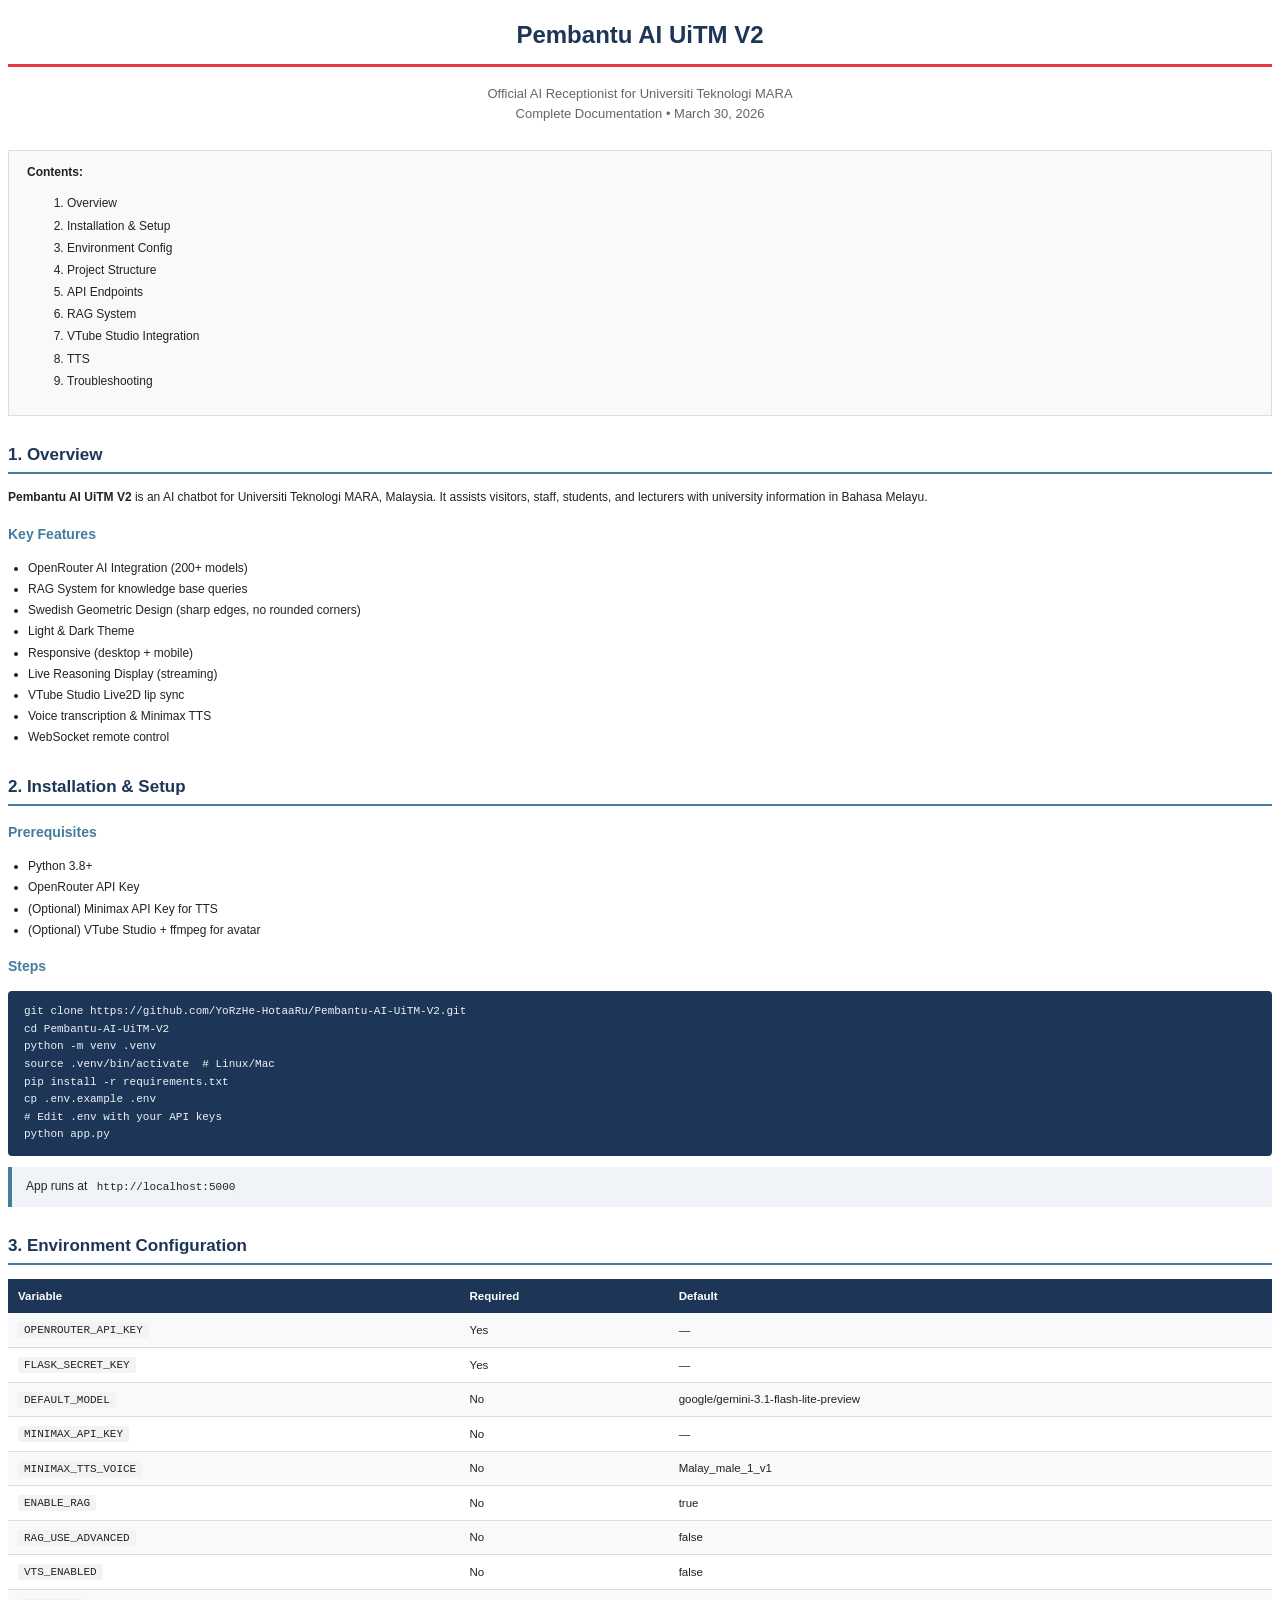
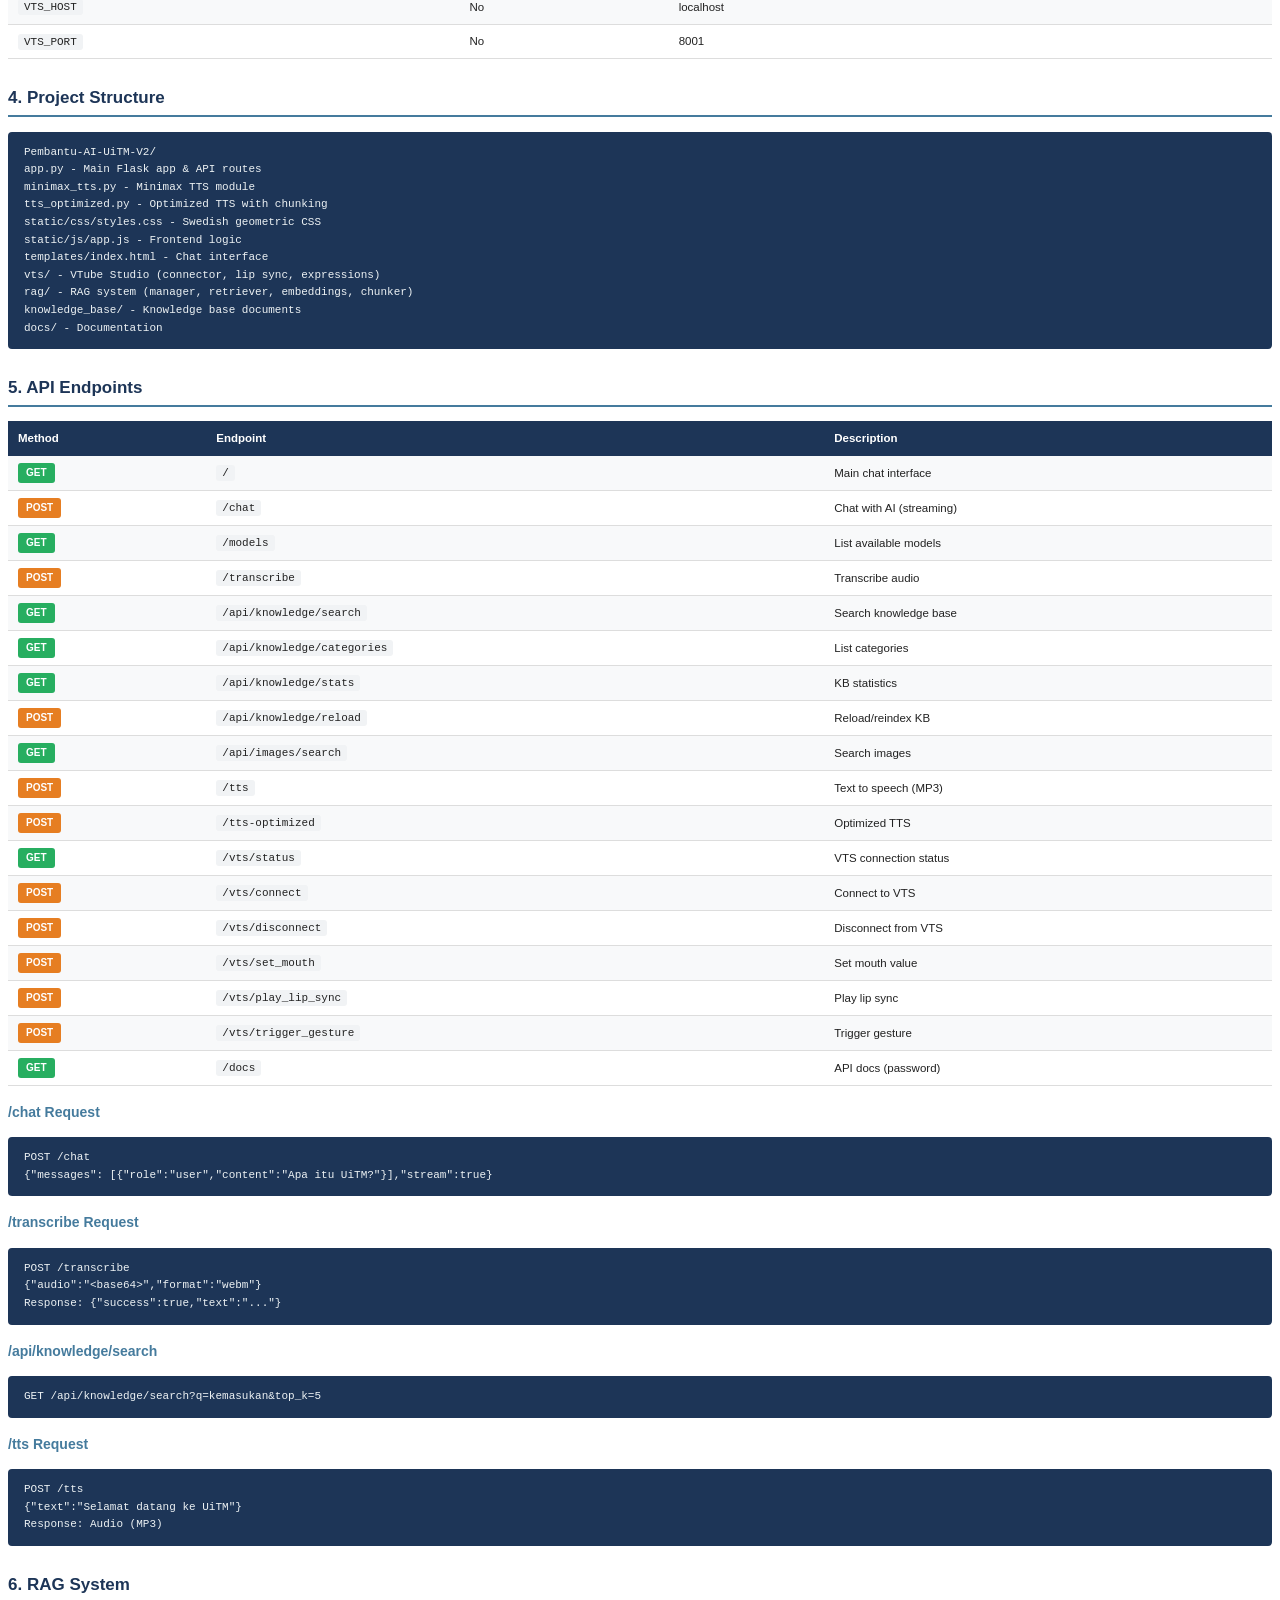
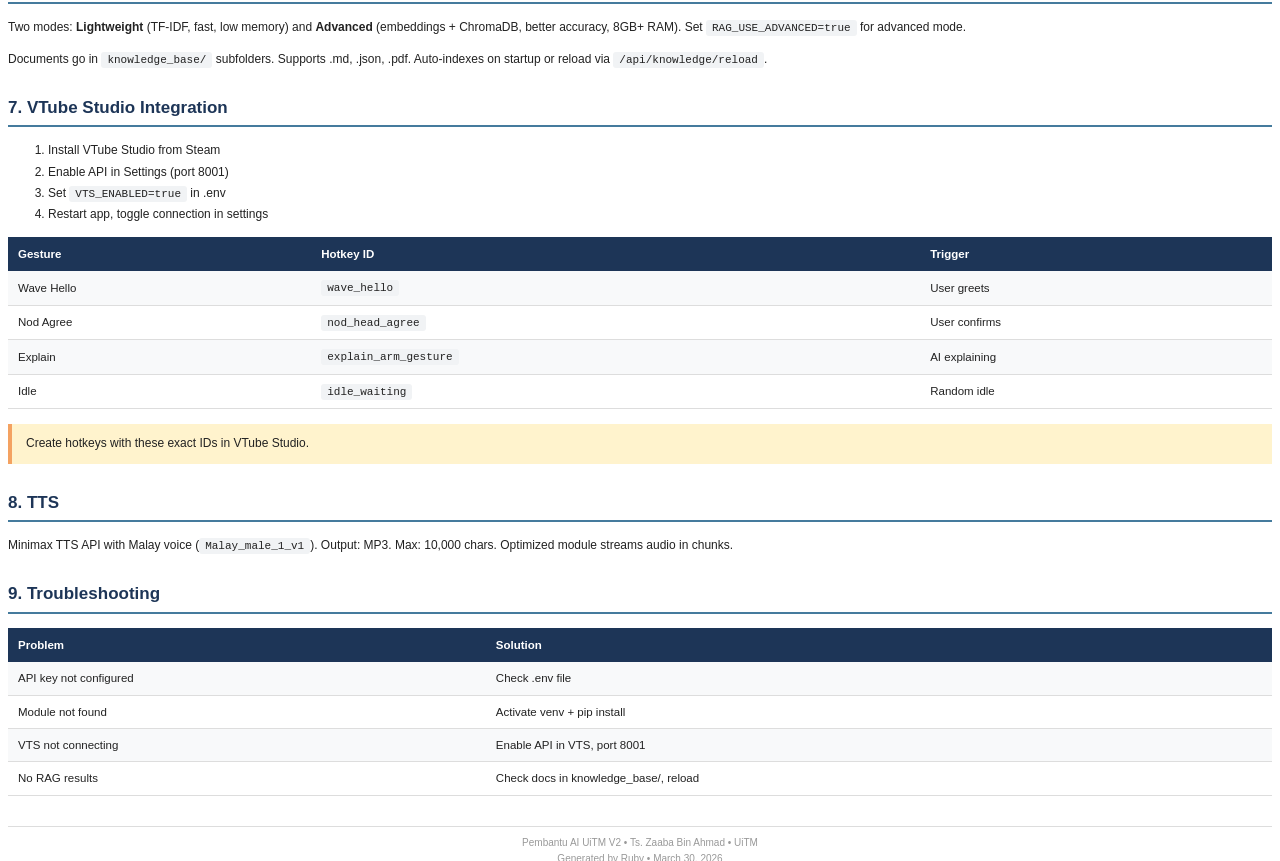
<file: docs/Pembantu_AI_UiTM_V2_Documentation.html>
<!DOCTYPE html>
<html><head><meta charset="UTF-8"><style>
@page{margin:40px 50px;size:A4}body{font-family:Arial,sans-serif;color:#222;line-height:1.6;font-size:12px}h1{text-align:center;font-size:24px;color:#1d3557;border-bottom:3px solid #e63946;padding-bottom:10px}h2{font-size:17px;color:#1d3557;border-bottom:2px solid #457b9d;padding-bottom:4px;margin-top:25px}h3{font-size:14px;color:#457b9d;margin-top:15px}code{background:#f1f3f5;padding:2px 6px;border-radius:3px;font-family:monospace;font-size:11px}pre{background:#1d3557;color:#edf2f4;padding:12px 16px;border-radius:4px;font-family:monospace;font-size:11px;overflow-x:auto;white-space:pre-wrap}table{width:100%;border-collapse:collapse;margin:10px 0 15px;font-size:11.5px}th{background:#1d3557;color:#fff;padding:8px 10px;text-align:left}td{padding:7px 10px;border-bottom:1px solid #ddd}tr:nth-child(even){background:#f8f9fa}.badge{display:inline-block;padding:2px 8px;border-radius:3px;font-size:10px;font-weight:bold}.badge-get{background:#27ae60;color:#fff}.badge-post{background:#e67e22;color:#fff}.info-box{background:#f0f4f8;border-left:4px solid #457b9d;padding:10px 14px;margin:10px 0}.warn-box{background:#fff3cd;border-left:4px solid #f4a261;padding:10px 14px;margin:10px 0}.footer{text-align:center;color:#999;font-size:10px;margin-top:30px;border-top:1px solid #ddd;padding-top:8px}.subtitle{text-align:center;color:#666;font-size:13px;margin-bottom:25px}.toc{background:#f8f9fa;padding:12px 18px;border:1px solid #ddd;margin-bottom:20px}.toc li{margin:3px 0}ul{padding-left:20px}li{margin:2px 0}</style></head><body>
<h1>Pembantu AI UiTM V2</h1><p class="subtitle">Official AI Receptionist for Universiti Teknologi MARA<br>Complete Documentation &bull; March 30, 2026</p>
<div class="toc"><strong>Contents:</strong><ol><li>Overview</li><li>Installation &amp; Setup</li><li>Environment Config</li><li>Project Structure</li><li>API Endpoints</li><li>RAG System</li><li>VTube Studio Integration</li><li>TTS</li><li>Troubleshooting</li></ol></div>
<h2>1. Overview</h2><p><strong>Pembantu AI UiTM V2</strong> is an AI chatbot for Universiti Teknologi MARA, Malaysia. It assists visitors, staff, students, and lecturers with university information in Bahasa Melayu.</p>
<h3>Key Features</h3><ul><li>OpenRouter AI Integration (200+ models)</li><li>RAG System for knowledge base queries</li><li>Swedish Geometric Design (sharp edges, no rounded corners)</li><li>Light &amp; Dark Theme</li><li>Responsive (desktop + mobile)</li><li>Live Reasoning Display (streaming)</li><li>VTube Studio Live2D lip sync</li><li>Voice transcription &amp; Minimax TTS</li><li>WebSocket remote control</li></ul>
<h2>2. Installation &amp; Setup</h2>
<h3>Prerequisites</h3><ul><li>Python 3.8+</li><li>OpenRouter API Key</li><li>(Optional) Minimax API Key for TTS</li><li>(Optional) VTube Studio + ffmpeg for avatar</li></ul>
<h3>Steps</h3><pre>git clone https://github.com/YoRzHe-HotaaRu/Pembantu-AI-UiTM-V2.git
cd Pembantu-AI-UiTM-V2
python -m venv .venv
source .venv/bin/activate  # Linux/Mac
pip install -r requirements.txt
cp .env.example .env
# Edit .env with your API keys
python app.py</pre><div class="info-box">App runs at <code>http://localhost:5000</code></div>
<h2>3. Environment Configuration</h2><table><tr><th>Variable</th><th>Required</th><th>Default</th></tr><tr><td><code>OPENROUTER_API_KEY</code></td><td>Yes</td><td>&mdash;</td></tr><tr><td><code>FLASK_SECRET_KEY</code></td><td>Yes</td><td>&mdash;</td></tr><tr><td><code>DEFAULT_MODEL</code></td><td>No</td><td>google/gemini-3.1-flash-lite-preview</td></tr><tr><td><code>MINIMAX_API_KEY</code></td><td>No</td><td>&mdash;</td></tr><tr><td><code>MINIMAX_TTS_VOICE</code></td><td>No</td><td>Malay_male_1_v1</td></tr><tr><td><code>ENABLE_RAG</code></td><td>No</td><td>true</td></tr><tr><td><code>RAG_USE_ADVANCED</code></td><td>No</td><td>false</td></tr><tr><td><code>VTS_ENABLED</code></td><td>No</td><td>false</td></tr><tr><td><code>VTS_HOST</code></td><td>No</td><td>localhost</td></tr><tr><td><code>VTS_PORT</code></td><td>No</td><td>8001</td></tr></table>
<h2>4. Project Structure</h2><pre>Pembantu-AI-UiTM-V2/
app.py - Main Flask app &amp; API routes
minimax_tts.py - Minimax TTS module
tts_optimized.py - Optimized TTS with chunking
static/css/styles.css - Swedish geometric CSS
static/js/app.js - Frontend logic
templates/index.html - Chat interface
vts/ - VTube Studio (connector, lip sync, expressions)
rag/ - RAG system (manager, retriever, embeddings, chunker)
knowledge_base/ - Knowledge base documents
docs/ - Documentation</pre>
<h2>5. API Endpoints</h2><table><tr><th>Method</th><th>Endpoint</th><th>Description</th></tr><tr><td><span class="badge badge-get">GET</span></td><td><code>/</code></td><td>Main chat interface</td></tr><tr><td><span class="badge badge-post">POST</span></td><td><code>/chat</code></td><td>Chat with AI (streaming)</td></tr><tr><td><span class="badge badge-get">GET</span></td><td><code>/models</code></td><td>List available models</td></tr><tr><td><span class="badge badge-post">POST</span></td><td><code>/transcribe</code></td><td>Transcribe audio</td></tr><tr><td><span class="badge badge-get">GET</span></td><td><code>/api/knowledge/search</code></td><td>Search knowledge base</td></tr><tr><td><span class="badge badge-get">GET</span></td><td><code>/api/knowledge/categories</code></td><td>List categories</td></tr><tr><td><span class="badge badge-get">GET</span></td><td><code>/api/knowledge/stats</code></td><td>KB statistics</td></tr><tr><td><span class="badge badge-post">POST</span></td><td><code>/api/knowledge/reload</code></td><td>Reload/reindex KB</td></tr><tr><td><span class="badge badge-get">GET</span></td><td><code>/api/images/search</code></td><td>Search images</td></tr><tr><td><span class="badge badge-post">POST</span></td><td><code>/tts</code></td><td>Text to speech (MP3)</td></tr><tr><td><span class="badge badge-post">POST</span></td><td><code>/tts-optimized</code></td><td>Optimized TTS</td></tr><tr><td><span class="badge badge-get">GET</span></td><td><code>/vts/status</code></td><td>VTS connection status</td></tr><tr><td><span class="badge badge-post">POST</span></td><td><code>/vts/connect</code></td><td>Connect to VTS</td></tr><tr><td><span class="badge badge-post">POST</span></td><td><code>/vts/disconnect</code></td><td>Disconnect from VTS</td></tr><tr><td><span class="badge badge-post">POST</span></td><td><code>/vts/set_mouth</code></td><td>Set mouth value</td></tr><tr><td><span class="badge badge-post">POST</span></td><td><code>/vts/play_lip_sync</code></td><td>Play lip sync</td></tr><tr><td><span class="badge badge-post">POST</span></td><td><code>/vts/trigger_gesture</code></td><td>Trigger gesture</td></tr><tr><td><span class="badge badge-get">GET</span></td><td><code>/docs</code></td><td>API docs (password)</td></tr></table>
<h3>/chat Request</h3><pre>POST /chat
{&quot;messages&quot;: [{&quot;role&quot;:&quot;user&quot;,&quot;content&quot;:&quot;Apa itu UiTM?&quot;}],&quot;stream&quot;:true}</pre>
<h3>/transcribe Request</h3><pre>POST /transcribe
{&quot;audio&quot;:&quot;&lt;base64&gt;&quot;,&quot;format&quot;:&quot;webm&quot;}
Response: {&quot;success&quot;:true,&quot;text&quot;:&quot;...&quot;}</pre>
<h3>/api/knowledge/search</h3><pre>GET /api/knowledge/search?q=kemasukan&amp;top_k=5</pre>
<h3>/tts Request</h3><pre>POST /tts
{&quot;text&quot;:&quot;Selamat datang ke UiTM&quot;}
Response: Audio (MP3)</pre>
<h2>6. RAG System</h2><p>Two modes: <strong>Lightweight</strong> (TF-IDF, fast, low memory) and <strong>Advanced</strong> (embeddings + ChromaDB, better accuracy, 8GB+ RAM). Set <code>RAG_USE_ADVANCED=true</code> for advanced mode.</p>
<p>Documents go in <code>knowledge_base/</code> subfolders. Supports .md, .json, .pdf. Auto-indexes on startup or reload via <code>/api/knowledge/reload</code>.</p>
<h2>7. VTube Studio Integration</h2><ol><li>Install VTube Studio from Steam</li><li>Enable API in Settings (port 8001)</li><li>Set <code>VTS_ENABLED=true</code> in .env</li><li>Restart app, toggle connection in settings</li></ol>
<table><tr><th>Gesture</th><th>Hotkey ID</th><th>Trigger</th></tr><tr><td>Wave Hello</td><td><code>wave_hello</code></td><td>User greets</td></tr><tr><td>Nod Agree</td><td><code>nod_head_agree</code></td><td>User confirms</td></tr><tr><td>Explain</td><td><code>explain_arm_gesture</code></td><td>AI explaining</td></tr><tr><td>Idle</td><td><code>idle_waiting</code></td><td>Random idle</td></tr></table><div class="warn-box">Create hotkeys with these exact IDs in VTube Studio.</div>
<h2>8. TTS</h2><p>Minimax TTS API with Malay voice (<code>Malay_male_1_v1</code>). Output: MP3. Max: 10,000 chars. Optimized module streams audio in chunks.</p>
<h2>9. Troubleshooting</h2><table><tr><th>Problem</th><th>Solution</th></tr><tr><td>API key not configured</td><td>Check .env file</td></tr><tr><td>Module not found</td><td>Activate venv + pip install</td></tr><tr><td>VTS not connecting</td><td>Enable API in VTS, port 8001</td></tr><tr><td>No RAG results</td><td>Check docs in knowledge_base/, reload</td></tr></table>
<p class="footer">Pembantu AI UiTM V2 &bull; Ts. Zaaba Bin Ahmad &bull; UiTM<br>Generated by Ruby &bull; March 30, 2026</p></body></html>
</file>
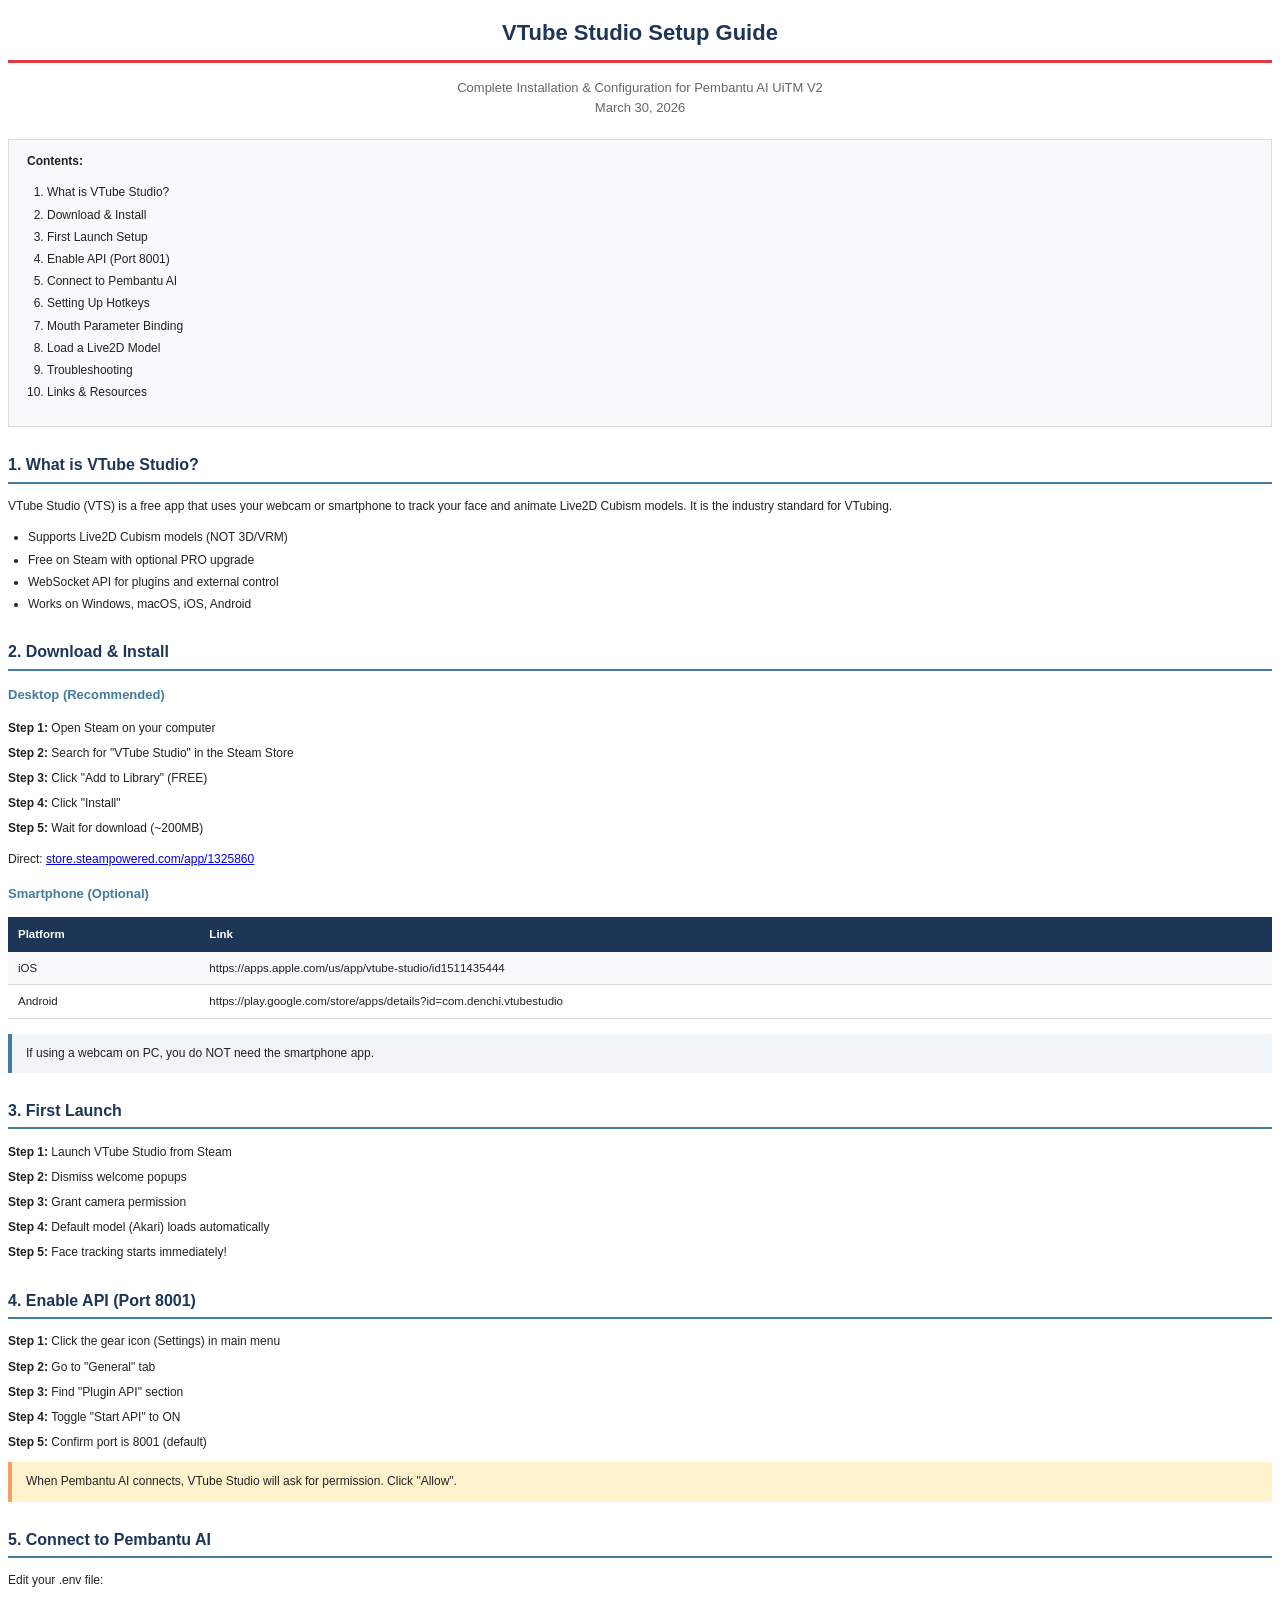
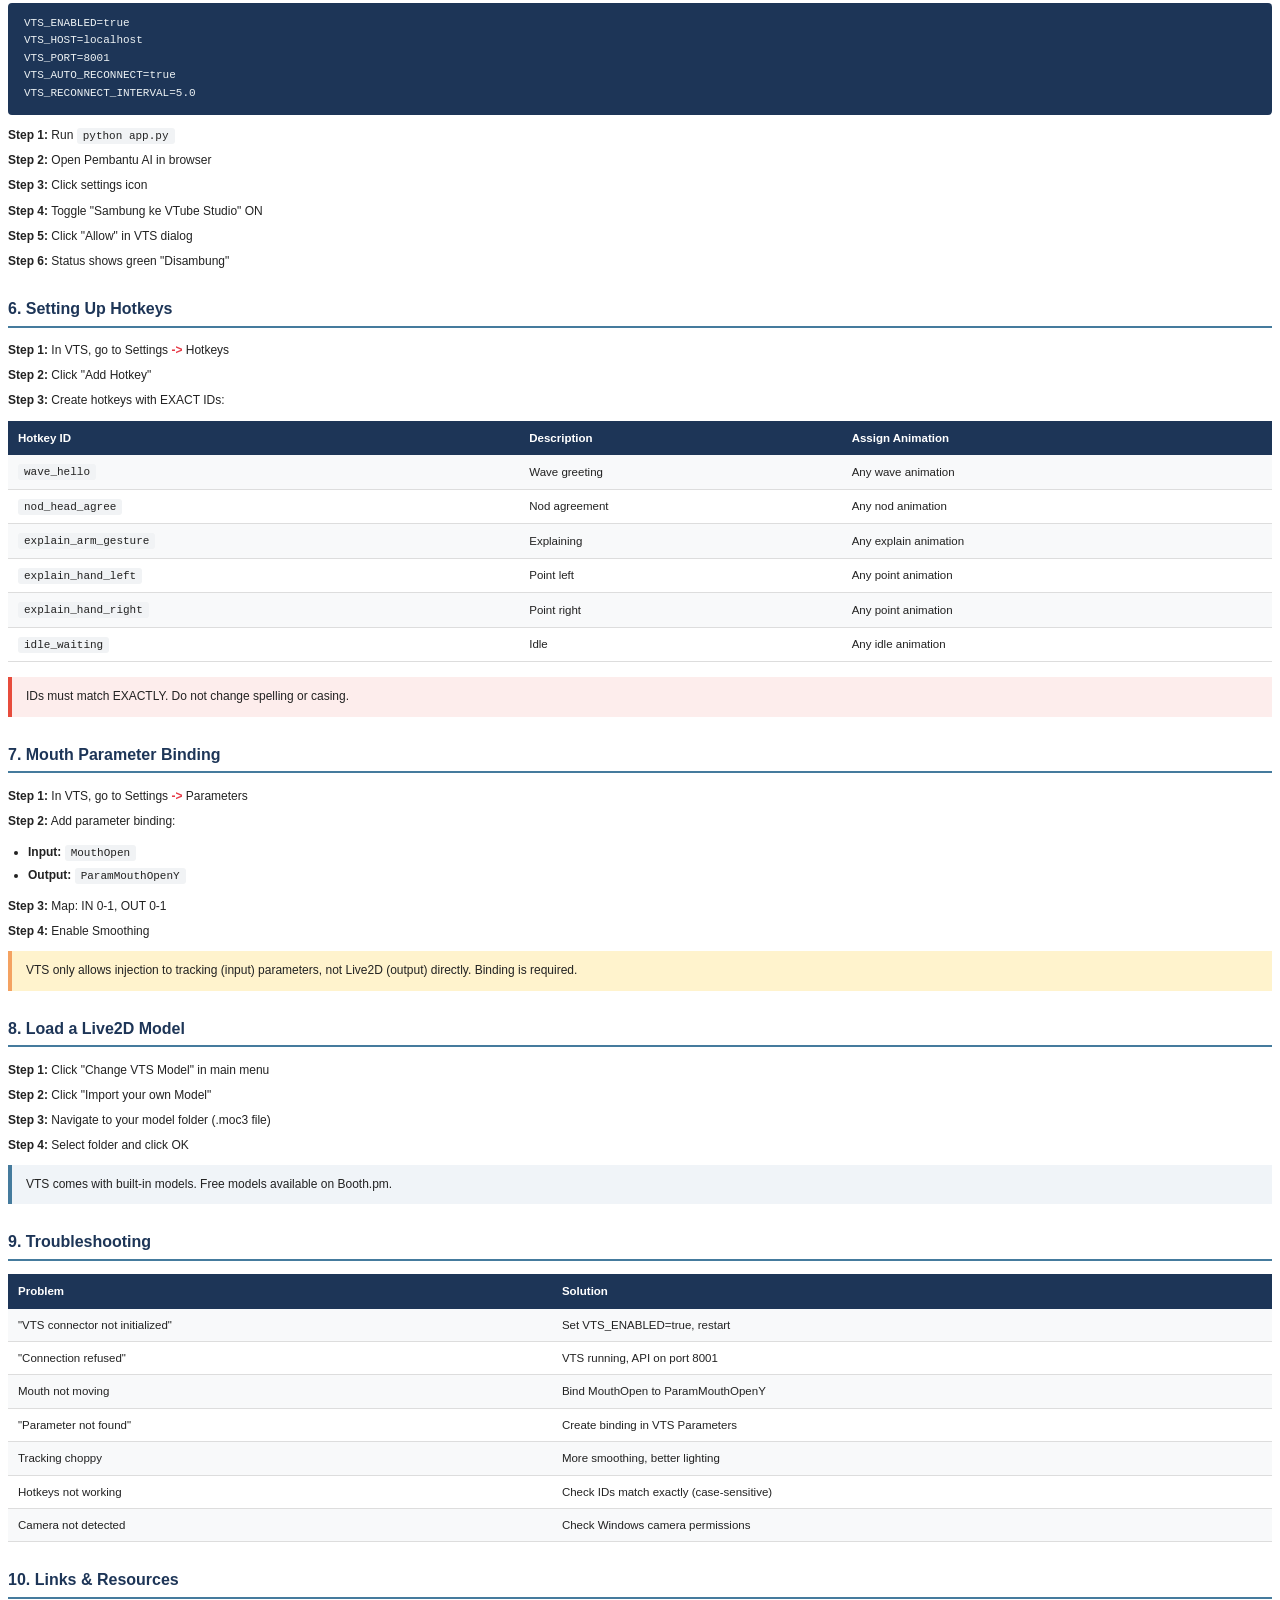
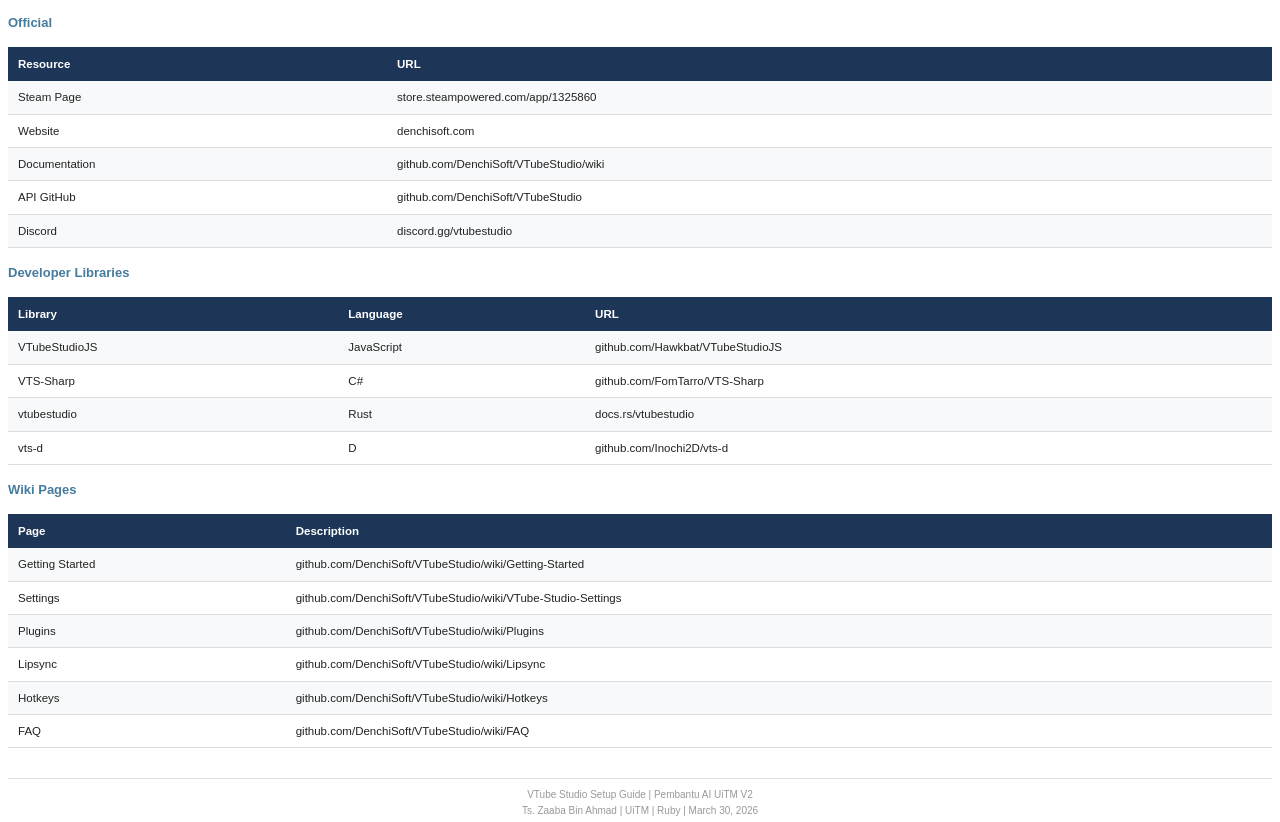
<file: docs/VTube_Studio_Setup_Guide.html>
<!DOCTYPE html>
<html><head><meta charset="UTF-8"><style>
@page{margin:40px 50px;size:A4}body{font-family:Arial,sans-serif;color:#222;line-height:1.6;font-size:12px}
h1{text-align:center;font-size:22px;color:#1d3557;border-bottom:3px solid #e63946;padding-bottom:10px}
h2{font-size:16px;color:#1d3557;border-bottom:2px solid #457b9d;padding-bottom:4px;margin-top:25px}
h3{font-size:13px;color:#457b9d;margin-top:14px}
code{background:#f1f3f5;padding:2px 6px;border-radius:3px;font-family:monospace;font-size:11px}
pre{background:#1d3557;color:#edf2f4;padding:12px 16px;border-radius:4px;font-family:monospace;font-size:11px;white-space:pre-wrap}
table{width:100%;border-collapse:collapse;margin:10px 0 15px;font-size:11.5px}
th{background:#1d3557;color:#fff;padding:8px 10px;text-align:left}
td{padding:7px 10px;border-bottom:1px solid #ddd}
tr:nth-child(even){background:#f8f9fa}
.info-box{background:#f0f4f8;border-left:4px solid #457b9d;padding:10px 14px;margin:10px 0}
.warn-box{background:#fff3cd;border-left:4px solid #f4a261;padding:10px 14px;margin:10px 0}
.danger-box{background:#fdedec;border-left:4px solid #e74c3c;padding:10px 14px;margin:10px 0}
.footer{text-align:center;color:#999;font-size:10px;margin-top:30px;border-top:1px solid #ddd;padding-top:8px}
.subtitle{text-align:center;color:#666;font-size:13px;margin-bottom:20px}
.toc{background:#f8f9fa;padding:12px 18px;border:1px solid #ddd;margin-bottom:20px}
.toc li{margin:3px 0}ul,ol{padding-left:20px}li{margin:3px 0}
.step{margin:6px 0;font-size:12px}
.arrow{color:#e63946;font-weight:bold}
</style></head><body>

<h1>VTube Studio Setup Guide</h1>
<p class="subtitle">Complete Installation &amp; Configuration for Pembantu AI UiTM V2<br>March 30, 2026</p>

<div class="toc"><strong>Contents:</strong><ol>
<li>What is VTube Studio?</li><li>Download &amp; Install</li><li>First Launch Setup</li>
<li>Enable API (Port 8001)</li><li>Connect to Pembantu AI</li><li>Setting Up Hotkeys</li>
<li>Mouth Parameter Binding</li><li>Load a Live2D Model</li><li>Troubleshooting</li><li>Links &amp; Resources</li>
</ol></div>

<h2>1. What is VTube Studio?</h2>
<p>VTube Studio (VTS) is a free app that uses your webcam or smartphone to track your face and animate Live2D Cubism models. It is the industry standard for VTubing.</p>
<ul><li>Supports Live2D Cubism models (NOT 3D/VRM)</li><li>Free on Steam with optional PRO upgrade</li><li>WebSocket API for plugins and external control</li><li>Works on Windows, macOS, iOS, Android</li></ul>

<h2>2. Download &amp; Install</h2>
<h3>Desktop (Recommended)</h3>
<p class="step"><strong>Step 1:</strong> Open Steam on your computer</p>
<p class="step"><strong>Step 2:</strong> Search for "VTube Studio" in the Steam Store</p>
<p class="step"><strong>Step 3:</strong> Click "Add to Library" (FREE)</p>
<p class="step"><strong>Step 4:</strong> Click "Install"</p>
<p class="step"><strong>Step 5:</strong> Wait for download (~200MB)</p>
<p>Direct: <a href="https://store.steampowered.com/app/1325860/VTube_Studio/">store.steampowered.com/app/1325860</a></p>

<h3>Smartphone (Optional)</h3>
<table><tr><th>Platform</th><th>Link</th></tr>
<tr><td>iOS</td><td>https://apps.apple.com/us/app/vtube-studio/id1511435444</td></tr>
<tr><td>Android</td><td>https://play.google.com/store/apps/details?id=com.denchi.vtubestudio</td></tr></table>
<div class="info-box">If using a webcam on PC, you do NOT need the smartphone app.</div>

<h2>3. First Launch</h2>
<p class="step"><strong>Step 1:</strong> Launch VTube Studio from Steam</p>
<p class="step"><strong>Step 2:</strong> Dismiss welcome popups</p>
<p class="step"><strong>Step 3:</strong> Grant camera permission</p>
<p class="step"><strong>Step 4:</strong> Default model (Akari) loads automatically</p>
<p class="step"><strong>Step 5:</strong> Face tracking starts immediately!</p>

<h2>4. Enable API (Port 8001)</h2>
<p class="step"><strong>Step 1:</strong> Click the gear icon (Settings) in main menu</p>
<p class="step"><strong>Step 2:</strong> Go to "General" tab</p>
<p class="step"><strong>Step 3:</strong> Find "Plugin API" section</p>
<p class="step"><strong>Step 4:</strong> Toggle "Start API" to ON</p>
<p class="step"><strong>Step 5:</strong> Confirm port is 8001 (default)</p>
<div class="warn-box">When Pembantu AI connects, VTube Studio will ask for permission. Click "Allow".</div>

<h2>5. Connect to Pembantu AI</h2>
<p>Edit your .env file:</p>
<pre>VTS_ENABLED=true
VTS_HOST=localhost
VTS_PORT=8001
VTS_AUTO_RECONNECT=true
VTS_RECONNECT_INTERVAL=5.0</pre>
<p class="step"><strong>Step 1:</strong> Run <code>python app.py</code></p>
<p class="step"><strong>Step 2:</strong> Open Pembantu AI in browser</p>
<p class="step"><strong>Step 3:</strong> Click settings icon</p>
<p class="step"><strong>Step 4:</strong> Toggle "Sambung ke VTube Studio" ON</p>
<p class="step"><strong>Step 5:</strong> Click "Allow" in VTS dialog</p>
<p class="step"><strong>Step 6:</strong> Status shows green "Disambung"</p>

<h2>6. Setting Up Hotkeys</h2>
<p class="step"><strong>Step 1:</strong> In VTS, go to Settings <span class="arrow">-&gt;</span> Hotkeys</p>
<p class="step"><strong>Step 2:</strong> Click "Add Hotkey"</p>
<p class="step"><strong>Step 3:</strong> Create hotkeys with EXACT IDs:</p>
<table><tr><th>Hotkey ID</th><th>Description</th><th>Assign Animation</th></tr>
<tr><td><code>wave_hello</code></td><td>Wave greeting</td><td>Any wave animation</td></tr>
<tr><td><code>nod_head_agree</code></td><td>Nod agreement</td><td>Any nod animation</td></tr>
<tr><td><code>explain_arm_gesture</code></td><td>Explaining</td><td>Any explain animation</td></tr>
<tr><td><code>explain_hand_left</code></td><td>Point left</td><td>Any point animation</td></tr>
<tr><td><code>explain_hand_right</code></td><td>Point right</td><td>Any point animation</td></tr>
<tr><td><code>idle_waiting</code></td><td>Idle</td><td>Any idle animation</td></tr></table>
<div class="danger-box">IDs must match EXACTLY. Do not change spelling or casing.</div>

<h2>7. Mouth Parameter Binding</h2>
<p class="step"><strong>Step 1:</strong> In VTS, go to Settings <span class="arrow">-&gt;</span> Parameters</p>
<p class="step"><strong>Step 2:</strong> Add parameter binding:</p>
<ul><li><strong>Input:</strong> <code>MouthOpen</code></li>
<li><strong>Output:</strong> <code>ParamMouthOpenY</code></li></ul>
<p class="step"><strong>Step 3:</strong> Map: IN 0-1, OUT 0-1</p>
<p class="step"><strong>Step 4:</strong> Enable Smoothing</p>
<div class="warn-box">VTS only allows injection to tracking (input) parameters, not Live2D (output) directly. Binding is required.</div>

<h2>8. Load a Live2D Model</h2>
<p class="step"><strong>Step 1:</strong> Click "Change VTS Model" in main menu</p>
<p class="step"><strong>Step 2:</strong> Click "Import your own Model"</p>
<p class="step"><strong>Step 3:</strong> Navigate to your model folder (.moc3 file)</p>
<p class="step"><strong>Step 4:</strong> Select folder and click OK</p>
<div class="info-box">VTS comes with built-in models. Free models available on Booth.pm.</div>

<h2>9. Troubleshooting</h2>
<table><tr><th>Problem</th><th>Solution</th></tr>
<tr><td>"VTS connector not initialized"</td><td>Set VTS_ENABLED=true, restart</td></tr>
<tr><td>"Connection refused"</td><td>VTS running, API on port 8001</td></tr>
<tr><td>Mouth not moving</td><td>Bind MouthOpen to ParamMouthOpenY</td></tr>
<tr><td>"Parameter not found"</td><td>Create binding in VTS Parameters</td></tr>
<tr><td>Tracking choppy</td><td>More smoothing, better lighting</td></tr>
<tr><td>Hotkeys not working</td><td>Check IDs match exactly (case-sensitive)</td></tr>
<tr><td>Camera not detected</td><td>Check Windows camera permissions</td></tr></table>

<h2>10. Links &amp; Resources</h2>
<h3>Official</h3>
<table><tr><th>Resource</th><th>URL</th></tr>
<tr><td>Steam Page</td><td>store.steampowered.com/app/1325860</td></tr>
<tr><td>Website</td><td>denchisoft.com</td></tr>
<tr><td>Documentation</td><td>github.com/DenchiSoft/VTubeStudio/wiki</td></tr>
<tr><td>API GitHub</td><td>github.com/DenchiSoft/VTubeStudio</td></tr>
<tr><td>Discord</td><td>discord.gg/vtubestudio</td></tr></table>

<h3>Developer Libraries</h3>
<table><tr><th>Library</th><th>Language</th><th>URL</th></tr>
<tr><td>VTubeStudioJS</td><td>JavaScript</td><td>github.com/Hawkbat/VTubeStudioJS</td></tr>
<tr><td>VTS-Sharp</td><td>C#</td><td>github.com/FomTarro/VTS-Sharp</td></tr>
<tr><td>vtubestudio</td><td>Rust</td><td>docs.rs/vtubestudio</td></tr>
<tr><td>vts-d</td><td>D</td><td>github.com/Inochi2D/vts-d</td></tr></table>

<h3>Wiki Pages</h3>
<table><tr><th>Page</th><th>Description</th></tr>
<tr><td>Getting Started</td><td>github.com/DenchiSoft/VTubeStudio/wiki/Getting-Started</td></tr>
<tr><td>Settings</td><td>github.com/DenchiSoft/VTubeStudio/wiki/VTube-Studio-Settings</td></tr>
<tr><td>Plugins</td><td>github.com/DenchiSoft/VTubeStudio/wiki/Plugins</td></tr>
<tr><td>Lipsync</td><td>github.com/DenchiSoft/VTubeStudio/wiki/Lipsync</td></tr>
<tr><td>Hotkeys</td><td>github.com/DenchiSoft/VTubeStudio/wiki/Hotkeys</td></tr>
<tr><td>FAQ</td><td>github.com/DenchiSoft/VTubeStudio/wiki/FAQ</td></tr></table>

<p class="footer">VTube Studio Setup Guide | Pembantu AI UiTM V2<br>Ts. Zaaba Bin Ahmad | UiTM | Ruby | March 30, 2026</p></body></html>
</file>
